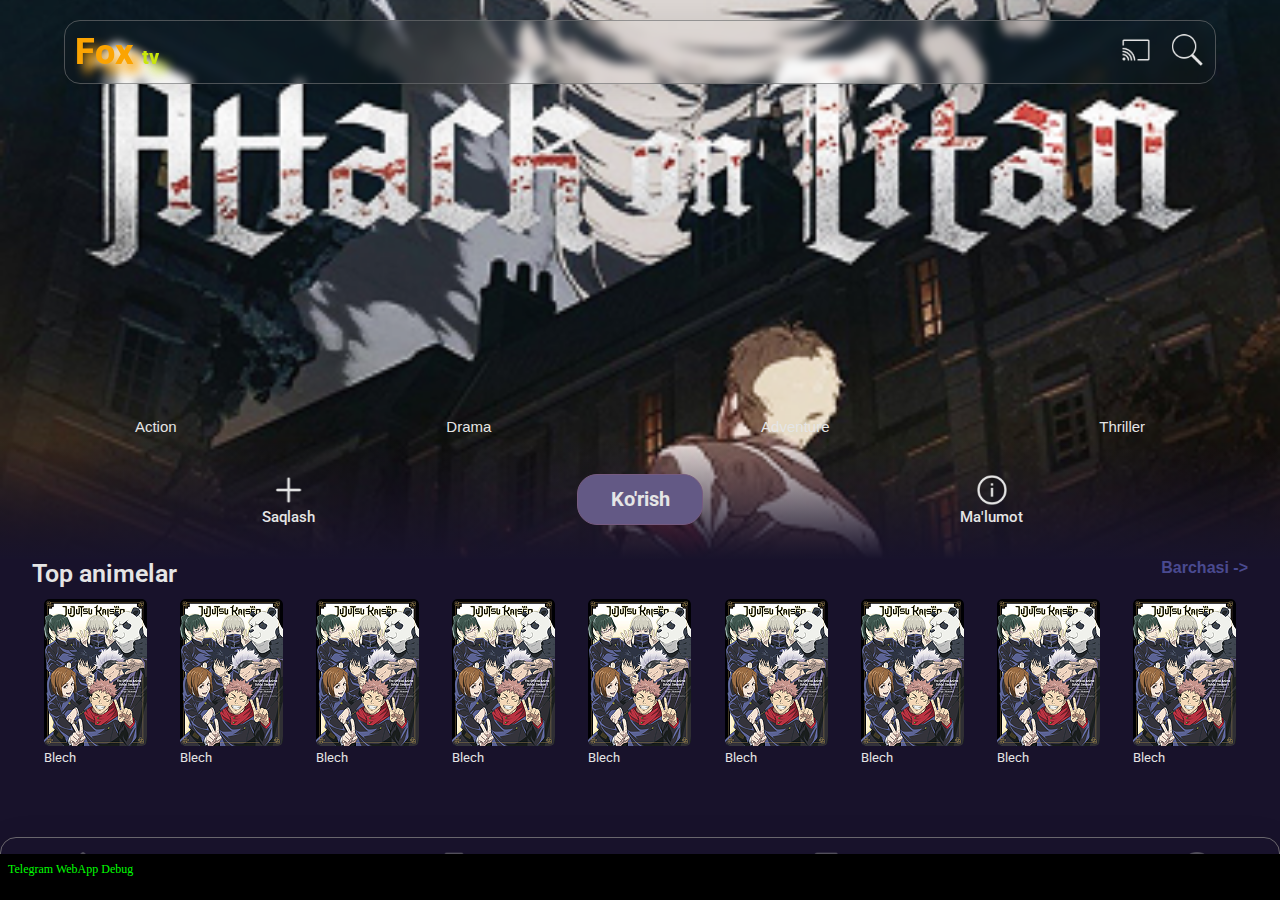
<file: index.html>
<!DOCTYPE html>
<html lang="en">

<head>
    <meta charset="UTF-8">
    <meta name="viewport" content="width=device-width, initial-scale=1.0">
    <title>Asosiy sahifa</title>
    <link rel="stylesheet" href="./style/main.css">
</head>

<body>
    <div class="wrapper">
        <header class="header">
            <div class="container">
                <a href=" ">
                    <p class="logotip"><span class="header__fox">Fox </span><span class="header__tv">tv</span></p>
                </a>
                <div class="header__buttons">

                    <a href="#"><img src="./asstes/icons/live.svg" alt="" class="header__live"></a>
                    <a href="#"><img src="./asstes/icons/Search.svg" alt="" class="header__search"></a>


                </div>
            </div>
        </header>

        <section class="banner" style="background-image: url(./asstes/imgs/test.png);background-position: center;
    background-repeat: no-repeat;
    background-size: cover;width: 100%;
    height: 559px;display: flex;
    flex-direction: column;
    justify-content: flex-end;">
            <div class="container">
                <div class="banner__catigoria">
                    <p class="banner__items">Action</p>
                    <p class="banner__items">Drama</p>
                    <p class="banner__items">Adventure</p>
                    <p class="banner__items">Thriller</p>
                </div>
                <div class="banner__menu">
                    <a href="#">
                        <div class="banner__list">
                            <img src="./asstes/icons/Plus Math.svg" alt="">
                            <p class="banner__text">Saqlash</p>
                        </div>
                    </a>
                    <div class="banner__button"><a href="#"><button>Ko'rish</button></a></div>

                    <a href="#">
                        <div class="banner__info">
                            <img src="./asstes/icons/Info.svg" alt="">
                            <p class="banner__text">Ma'lumot</p>
                        </div>
                    </a>

                </div>
            </div>
        </section>

        <section class="free">
            <div class="container">
                <h1 class="free__title">Top animelar <a class="free__but" href="#">Barchasi -></a></h1>
                <div class="free__boxs">


                    <a href="#">
                        <div class="free__box">
                            <img src="./asstes/imgs/anime.png" alt="">
                            <p class="free__anime-title">Blech</p>
                        </div>
                    </a>
                    <a href="#">
                        <div class="free__box">
                            <img src="./asstes/imgs/anime.png" alt="">
                            <p class="free__anime-title">Blech</p>
                        </div>
                    </a>
                    <a href="#">
                        <div class="free__box">
                            <img src="./asstes/imgs/anime.png" alt="">
                            <p class="free__anime-title">Blech</p>
                        </div>
                    </a>
                    <a href="#">
                        <div class="free__box">
                            <img src="./asstes/imgs/anime.png" alt="">
                            <p class="free__anime-title">Blech</p>
                        </div>
                    </a>
                    <a href="#">
                        <div class="free__box">
                            <img src="./asstes/imgs/anime.png" alt="">
                            <p class="free__anime-title">Blech</p>
                        </div>
                    </a>
                    <a href="#">
                        <div class="free__box">
                            <img src="./asstes/imgs/anime.png" alt="">
                            <p class="free__anime-title">Blech</p>
                        </div>
                    </a>
                    <a href="#">
                        <div class="free__box">
                            <img src="./asstes/imgs/anime.png" alt="">
                            <p class="free__anime-title">Blech</p>
                        </div>
                    </a>
                    <a href="#">
                        <div class="free__box">
                            <img src="./asstes/imgs/anime.png" alt="">
                            <p class="free__anime-title">Blech</p>
                        </div>
                    </a>
                    <a href="#">
                        <div class="free__box">
                            <img src="./asstes/imgs/anime.png" alt="">
                            <p class="free__anime-title">Blech</p>
                        </div>
                    </a>



                </div>
            </div>
        </section>
        <div class="fake_footer" style="width: 100%; height: 80px;"></div>
        <footer class="footer">
            <div class="container">
                <a href="./index.html"><img src="./asstes/icons/Home.svg" alt="" class="footer__items"></a>
                <a href="./list.html"><img src="./asstes/icons/Bookmark.svg" alt="" class="footer__items"></a>
                <a href="./browse.html"><img src="./asstes/icons/Book Stack.svg" alt="" class="footer__items"></a>
                <a href="./profil.html"><img src="./asstes/icons/Male User.svg" alt="" class="footer__items"></a>

            </div>
        </footer>

    </div>

    <script>
        const debug = document.createElement("div");
        debug.style.cssText = `
    position:fixed;
    bottom:0;
    left:0;
    right:0;
    max-height:40%;
    overflow:auto;
    background:#000;
    color:#0f0;
    font-size:12px;
    z-index:9999;
    padding:8px;
`;

        document.body.appendChild(debug);

        function log(msg) {
            debug.innerText +=
                (typeof msg === "object"
                    ? JSON.stringify(msg, null, 2)
                    : msg) + "\n\n";
        }

        log("Telegram WebApp Debug");
        log(Telegram.WebApp.initDataUnsafe);


        const items = document.querySelectorAll('.footer__items');

        items.forEach(item => {
            item.addEventListener('click', () => {
                items.forEach(i => i.classList.remove('active'));
                item.classList.add('active');
            });
        });
    </script>
</body>

</html>
</file>
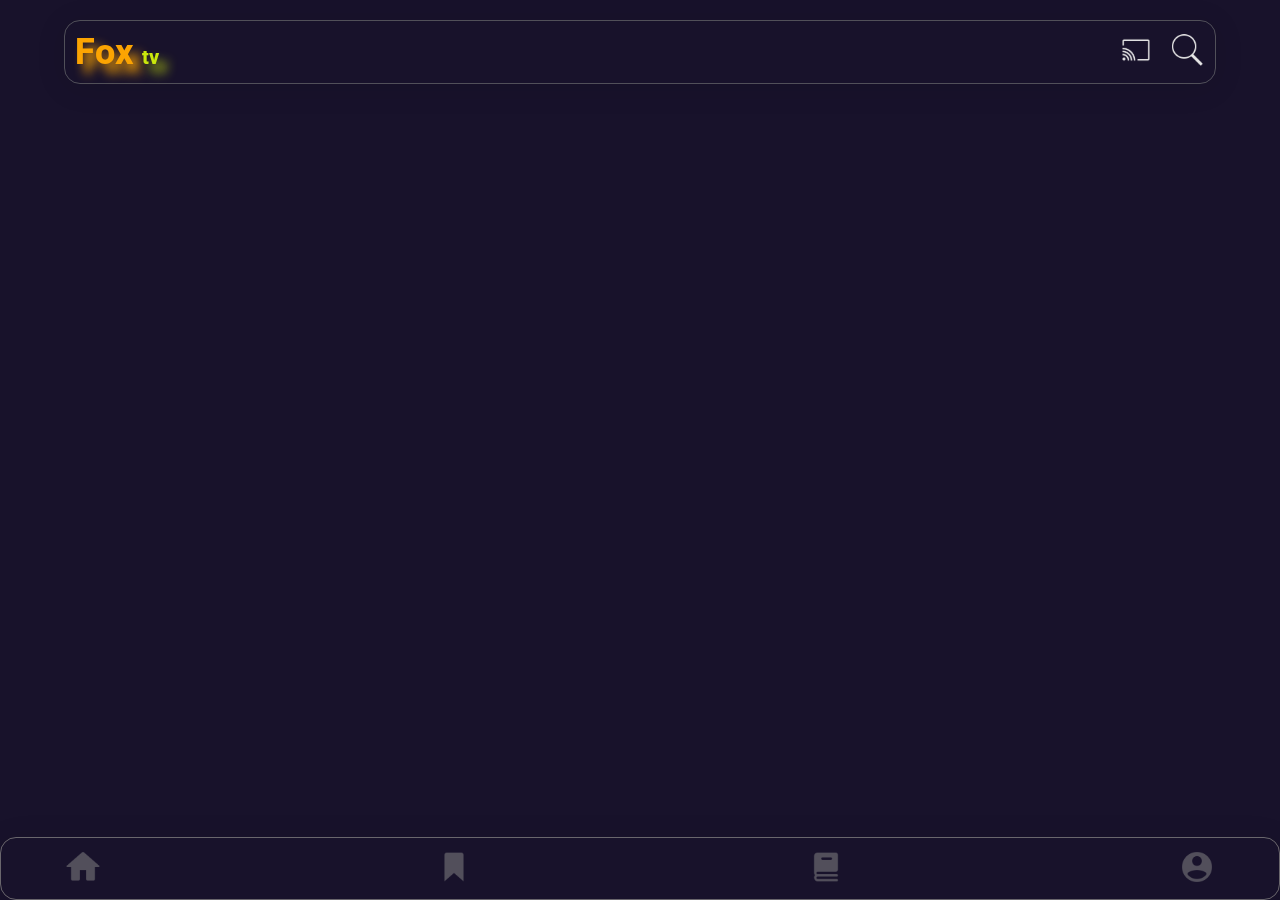
<file: basemodel.html>
<!DOCTYPE html>
<html lang="en">

<head>
    <meta charset="UTF-8">
    <meta name="viewport" content="width=device-width, initial-scale=1.0">
    <title>Asosiy sahifa</title>
    <link rel="stylesheet" href="./style/main.css">
</head>

<body>
    <div class="wrapper">
        <header class="header">
            <div class="container">
                <a href=" ">
                    <p class="logotip"><span class="header__fox">Fox </span><span class="header__tv">tv</span></p>
                </a>
                <div class="header__buttons">

                    <a href="#"><img src="./asstes/icons/live.svg" alt="" class="header__live"></a>
                    <a href="#"><img src="./asstes/icons/Search.svg" alt="" class="header__search"></a>


                </div>
            </div>
        </header>




        <footer class="footer">
            <div class="container">
                <a href="#"><img src="./asstes/icons/Home.svg" alt="" class="footer__items"></a>
                <a href="#"><img src="./asstes/icons/Bookmark.svg" alt="" class="footer__items"></a>
                <a href="#"><img src="./asstes/icons/Book Stack.svg" alt="" class="footer__items"></a>
                <a href="#"><img src="./asstes/icons/Male User.svg" alt="" class="footer__items"></a>

            </div>
        </footer>

    </div>

    <script>
        const items = document.querySelectorAll('.footer__items');

        items.forEach(item => {
            item.addEventListener('click', () => {
                items.forEach(i => i.classList.remove('active'));
                item.classList.add('active');
            });
        });
    </script>
</body>

</html>
</file>
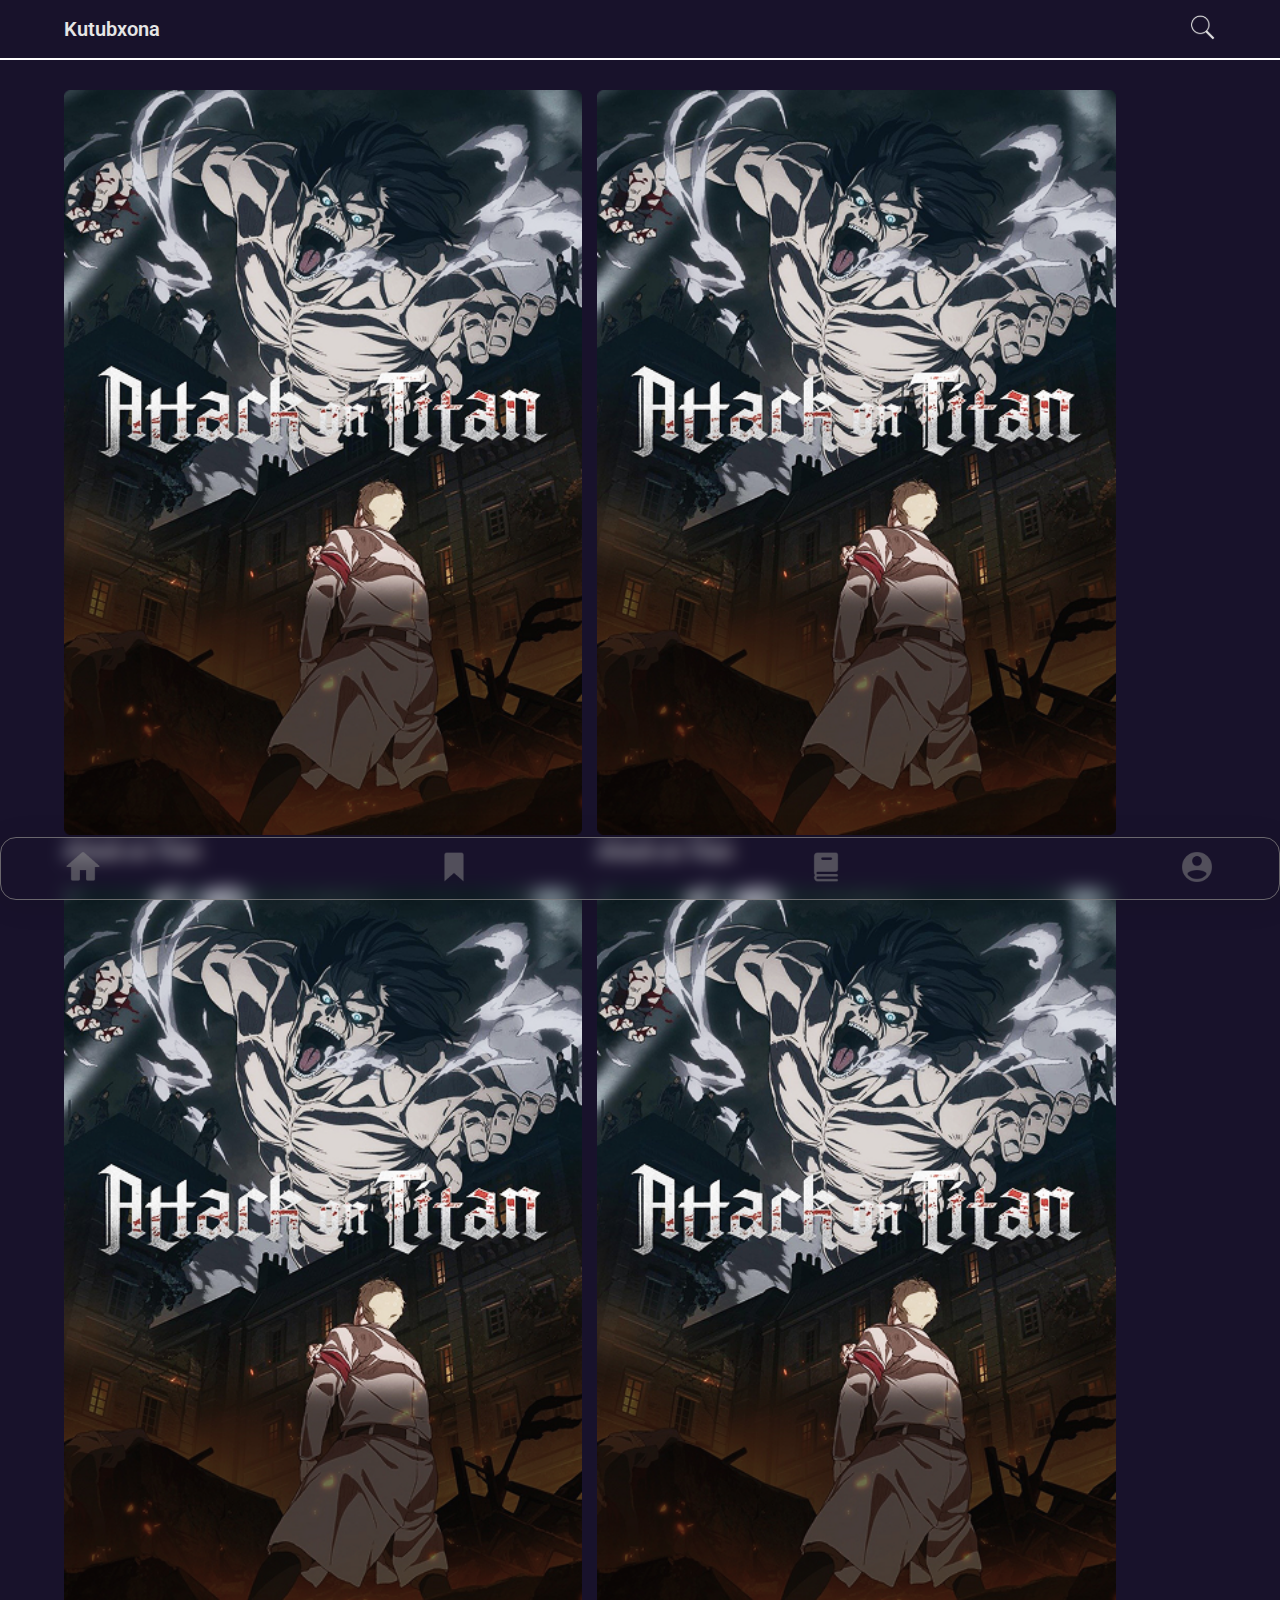
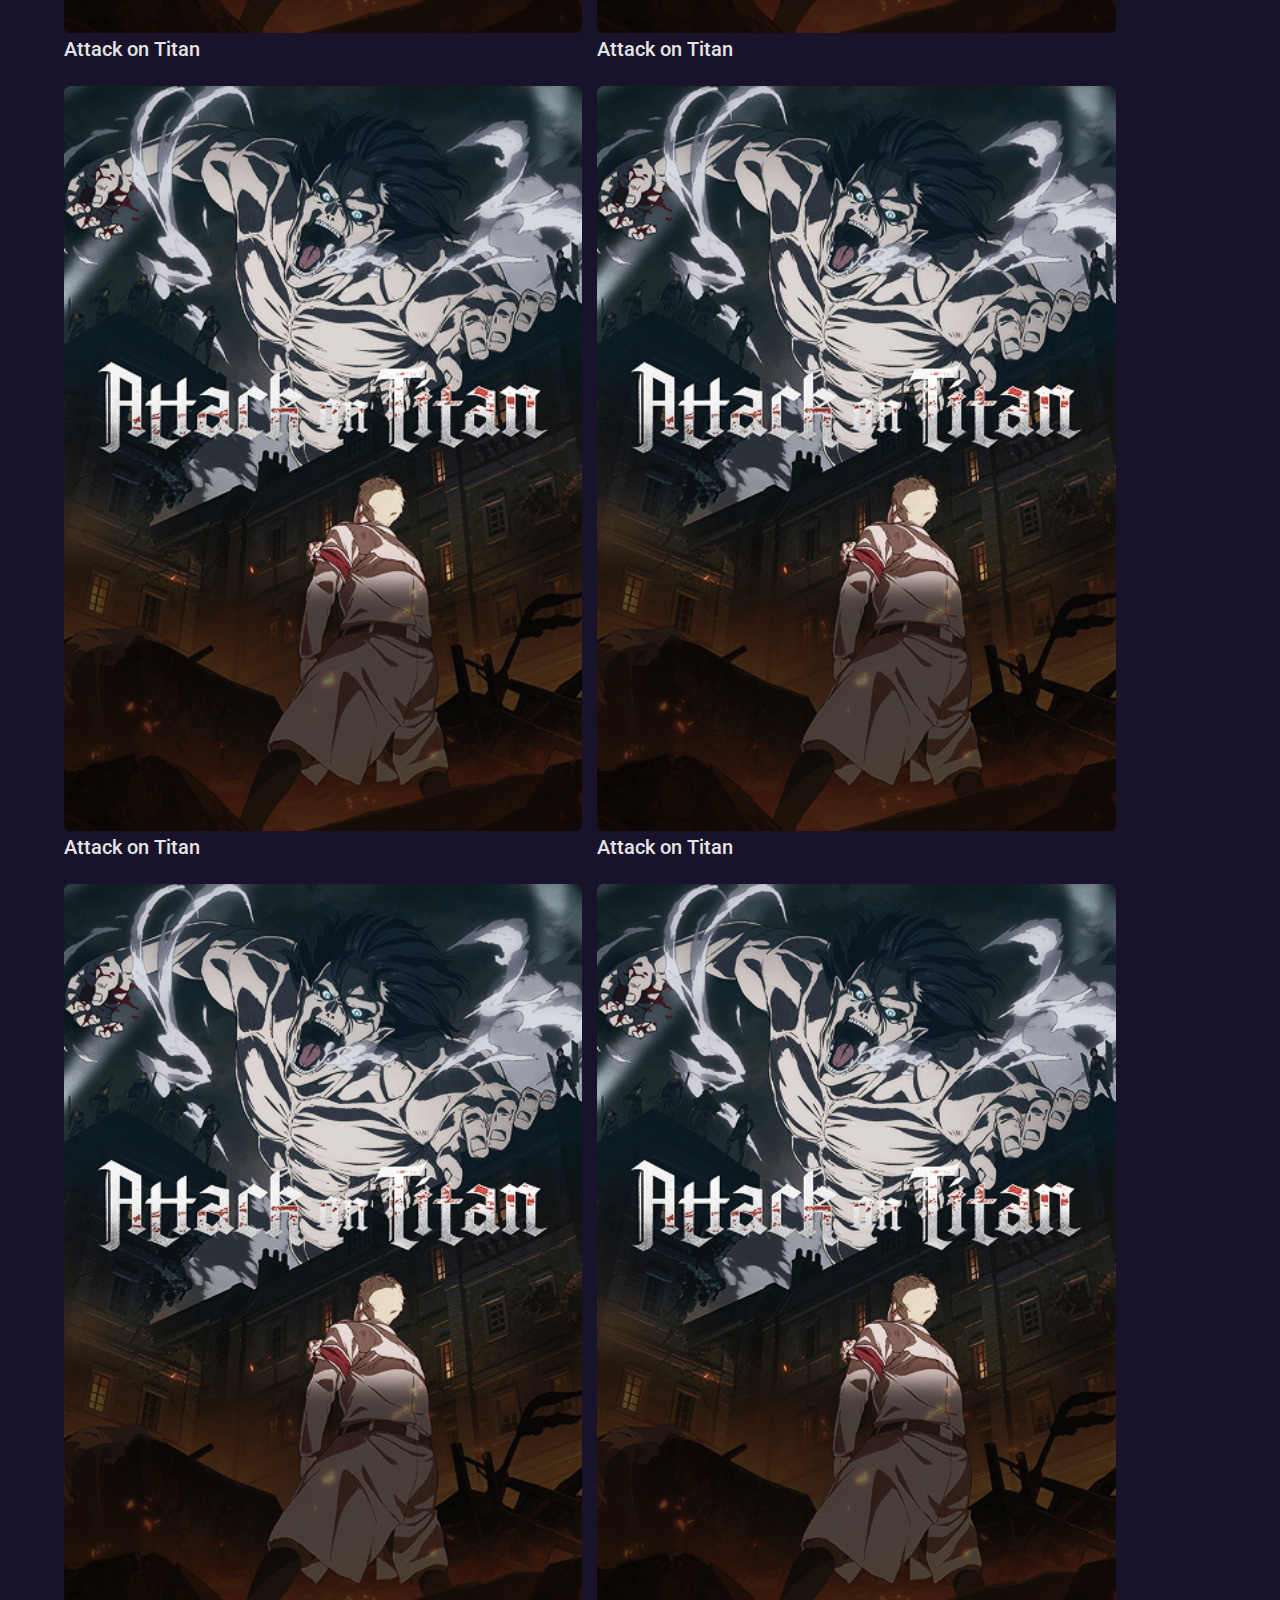
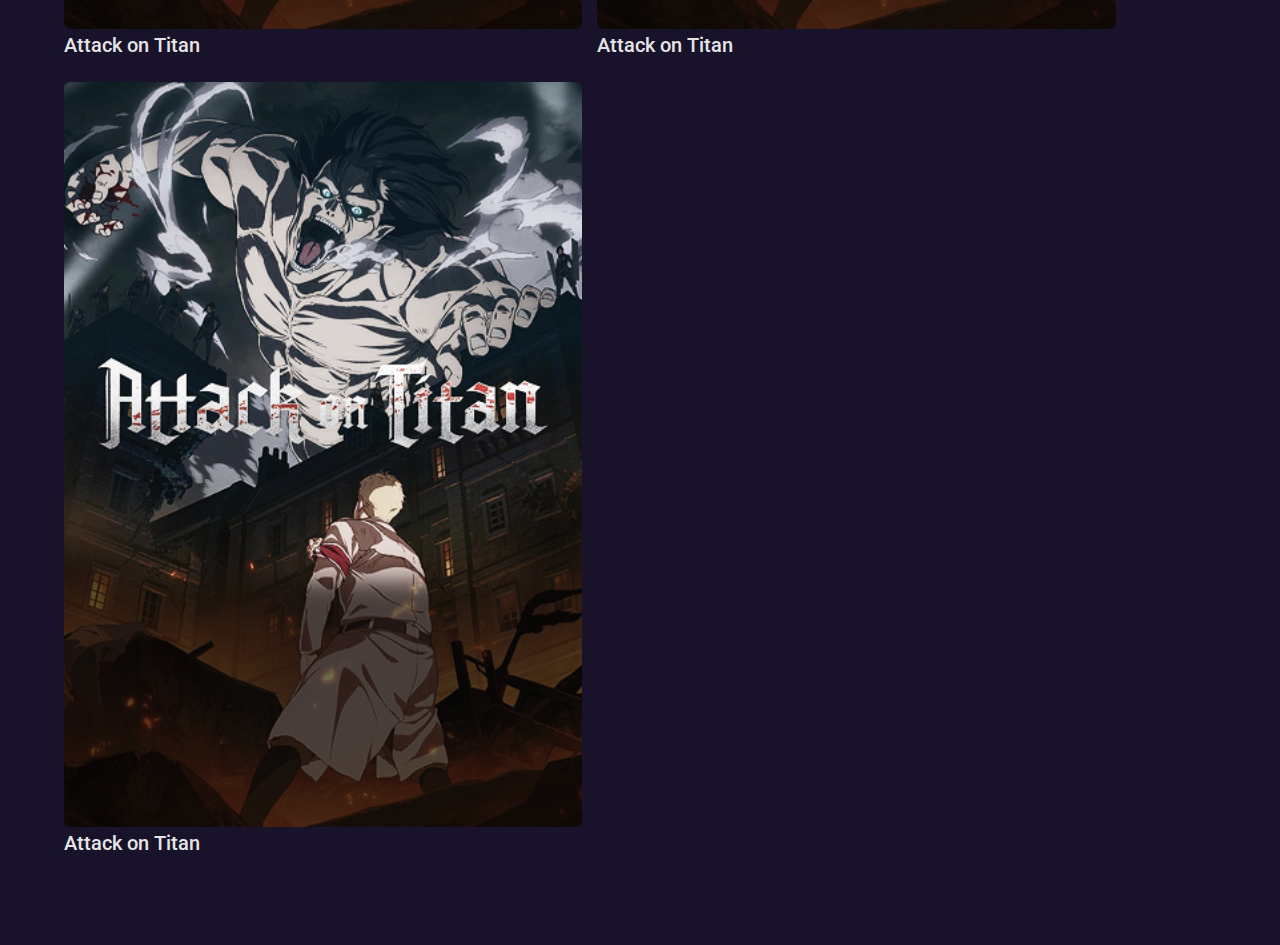
<file: browse.html>
<!DOCTYPE html>
<html lang="en">

<head>
    <meta charset="UTF-8">
    <meta name="viewport" content="width=device-width, initial-scale=1.0">
    <title>Asosiy sahifa</title>
    <link rel="stylesheet" href="./style/main.css">
</head>

<body>
    <div class="wrapper">
        

        <header class="search">
            <div class="container">
                <p class="search__title">Kutubxona</p>
                <a href="#"><img class="search__icon" src="./asstes/icons/Search.svg" alt=""></a>
            </div>
        </header>


        <section class="browse">
            <div class="container">

                <a href="#" class="browse__box"><div >
                        <img src="./asstes/imgs/test.png" alt="">
                        <p class="browse__title">Attack on Titan</p>
                    </div></a>
                <a href="#" class="browse__box"><div >
                        <img src="./asstes/imgs/test.png" alt="">
                        <p class="browse__title">Attack on Titan</p>
                    </div></a>
                <a href="#" class="browse__box"><div >
                        <img src="./asstes/imgs/test.png" alt="">
                        <p class="browse__title">Attack on Titan</p>
                    </div></a>
                <a href="#" class="browse__box"><div >
                        <img src="./asstes/imgs/test.png" alt="">
                        <p class="browse__title">Attack on Titan</p>
                    </div></a>
                <a href="#" class="browse__box"><div >
                        <img src="./asstes/imgs/test.png" alt="">
                        <p class="browse__title">Attack on Titan</p>
                    </div></a>
                <a href="#" class="browse__box"><div >
                        <img src="./asstes/imgs/test.png" alt="">
                        <p class="browse__title">Attack on Titan</p>
                    </div></a>
                <a href="#" class="browse__box"><div >
                        <img src="./asstes/imgs/test.png" alt="">
                        <p class="browse__title">Attack on Titan</p>
                    </div></a>
                <a href="#" class="browse__box"><div >
                        <img src="./asstes/imgs/test.png" alt="">
                        <p class="browse__title">Attack on Titan</p>
                    </div></a>
                <a href="#" class="browse__box"><div >
                        <img src="./asstes/imgs/test.png" alt="">
                        <p class="browse__title">Attack on Titan</p>
                    </div></a>
                
                

            </div>
        </section>

        <div class="fake_footer" style="width: 100%; height: 80px;"></div>
        <footer class="footer">
            <div class="container">
                <a href="#"><img src="./asstes/icons/Home.svg" alt="" class="footer__items"></a>
                <a href="#"><img src="./asstes/icons/Bookmark.svg" alt="" class="footer__items"></a>
                <a href="#"><img src="./asstes/icons/Book Stack.svg" alt="" class="footer__items"></a>
                <a href="#"><img src="./asstes/icons/Male User.svg" alt="" class="footer__items"></a>

            </div>
        </footer>

    </div>

    <script>
        const items = document.querySelectorAll('.footer__items');

        items.forEach(item => {
            item.addEventListener('click', () => {
                items.forEach(i => i.classList.remove('active'));
                item.classList.add('active');
            });
        });
    </script>
</body>

</html>
</file>
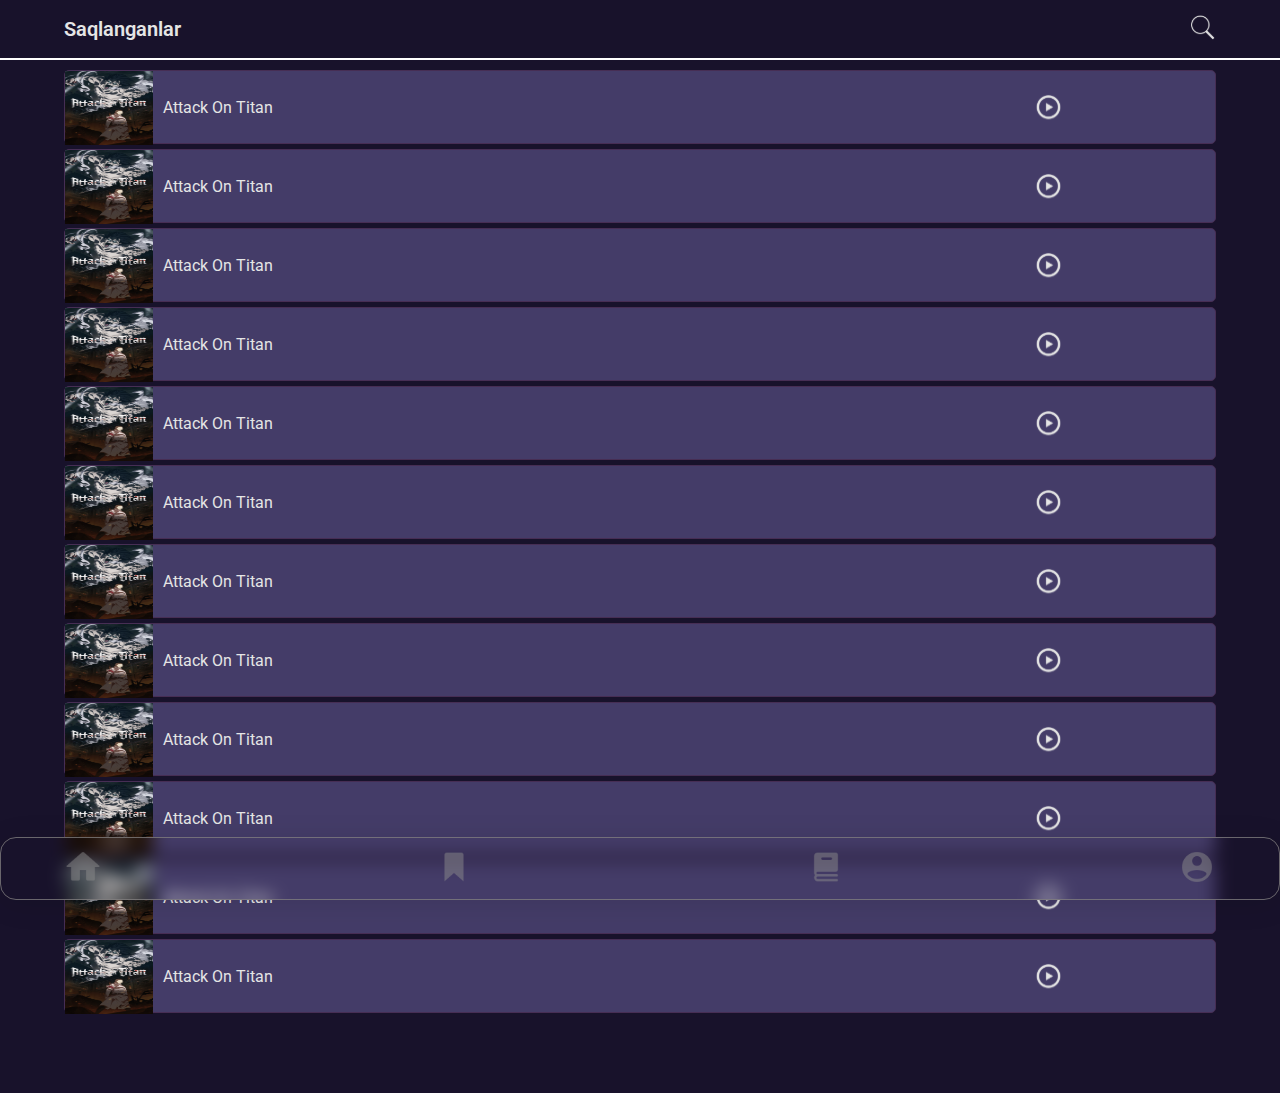
<file: list.html>
<!DOCTYPE html>
<html lang="en">

<head>
    <meta charset="UTF-8">
    <meta name="viewport" content="width=device-width, initial-scale=1.0">
    <title>Asosiy sahifa</title>
    <link rel="stylesheet" href="./style/main.css">
</head>

<body>
    <div class="wrapper">
        

        <header class="search">
            <div class="container">
                <p class="search__title">Saqlanganlar</p>
                <a href="#"><img class="search__icon" src="./asstes/icons/Search.svg" alt=""></a>
            </div>
        </header>


        <section class="praducts">
            <div class="container">

                <div class="praducts__items">
                    <img src="./asstes/imgs/test.png" alt="" class="praducts__img">
                    <div class="praducts__info">
                        <p class="praducts__title">Attack On Titan</p>

                        <img src="./asstes/icons/play-button.svg" alt="">
                    </div>
                </div>
                <div class="praducts__items">
                    <img src="./asstes/imgs/test.png" alt="" class="praducts__img">
                    <div class="praducts__info">
                        <p class="praducts__title">Attack On Titan</p>

                        <img src="./asstes/icons/play-button.svg" alt="">
                    </div>
                </div>
                <div class="praducts__items">
                    <img src="./asstes/imgs/test.png" alt="" class="praducts__img">
                    <div class="praducts__info">
                        <p class="praducts__title">Attack On Titan</p>

                        <img src="./asstes/icons/play-button.svg" alt="">
                    </div>
                </div>
                <div class="praducts__items">
                    <img src="./asstes/imgs/test.png" alt="" class="praducts__img">
                    <div class="praducts__info">
                        <p class="praducts__title">Attack On Titan</p>

                        <img src="./asstes/icons/play-button.svg" alt="">
                    </div>
                </div>
                <div class="praducts__items">
                    <img src="./asstes/imgs/test.png" alt="" class="praducts__img">
                    <div class="praducts__info">
                        <p class="praducts__title">Attack On Titan</p>

                        <img src="./asstes/icons/play-button.svg" alt="">
                    </div>
                </div>
                <div class="praducts__items">
                    <img src="./asstes/imgs/test.png" alt="" class="praducts__img">
                    <div class="praducts__info">
                        <p class="praducts__title">Attack On Titan</p>

                        <img src="./asstes/icons/play-button.svg" alt="">
                    </div>
                </div>
                <div class="praducts__items">
                    <img src="./asstes/imgs/test.png" alt="" class="praducts__img">
                    <div class="praducts__info">
                        <p class="praducts__title">Attack On Titan</p>

                        <img src="./asstes/icons/play-button.svg" alt="">
                    </div>
                </div>
                <div class="praducts__items">
                    <img src="./asstes/imgs/test.png" alt="" class="praducts__img">
                    <div class="praducts__info">
                        <p class="praducts__title">Attack On Titan</p>

                        <img src="./asstes/icons/play-button.svg" alt="">
                    </div>
                </div>
                <div class="praducts__items">
                    <img src="./asstes/imgs/test.png" alt="" class="praducts__img">
                    <div class="praducts__info">
                        <p class="praducts__title">Attack On Titan</p>

                        <img src="./asstes/icons/play-button.svg" alt="">
                    </div>
                </div>
                <div class="praducts__items">
                    <img src="./asstes/imgs/test.png" alt="" class="praducts__img">
                    <div class="praducts__info">
                        <p class="praducts__title">Attack On Titan</p>

                        <img src="./asstes/icons/play-button.svg" alt="">
                    </div>
                </div>
                <div class="praducts__items">
                    <img src="./asstes/imgs/test.png" alt="" class="praducts__img">
                    <div class="praducts__info">
                        <p class="praducts__title">Attack On Titan</p>

                        <img src="./asstes/icons/play-button.svg" alt="">
                    </div>
                </div>
                <div class="praducts__items">
                    <img src="./asstes/imgs/test.png" alt="" class="praducts__img">
                    <div class="praducts__info">
                        <p class="praducts__title">Attack On Titan</p>

                        <img src="./asstes/icons/play-button.svg" alt="">
                    </div>
                </div>

            </div>
        </section>

        <div class="fake_footer" style="width: 100%; height: 80px;"></div>
        <footer class="footer">
            <div class="container">
                <a href=" "><img src="./asstes/icons/Home.svg" alt="" class="footer__items"></a>
                <a href="./list.html"><img src="./asstes/icons/Bookmark.svg" alt="" class="footer__items"></a>
                <a href="./browse.html"><img src="./asstes/icons/Book Stack.svg" alt="" class="footer__items"></a>
                <a href="./profil.html"><img src="./asstes/icons/Male User.svg" alt="" class="footer__items"></a>

            </div>
        </footer>

    </div>

    <script>
        const items = document.querySelectorAll('.footer__items');

        items.forEach(item => {
            item.addEventListener('click', () => {
                items.forEach(i => i.classList.remove('active'));
                item.classList.add('active');
            });
        });
    </script>
</body>

</html>
</file>
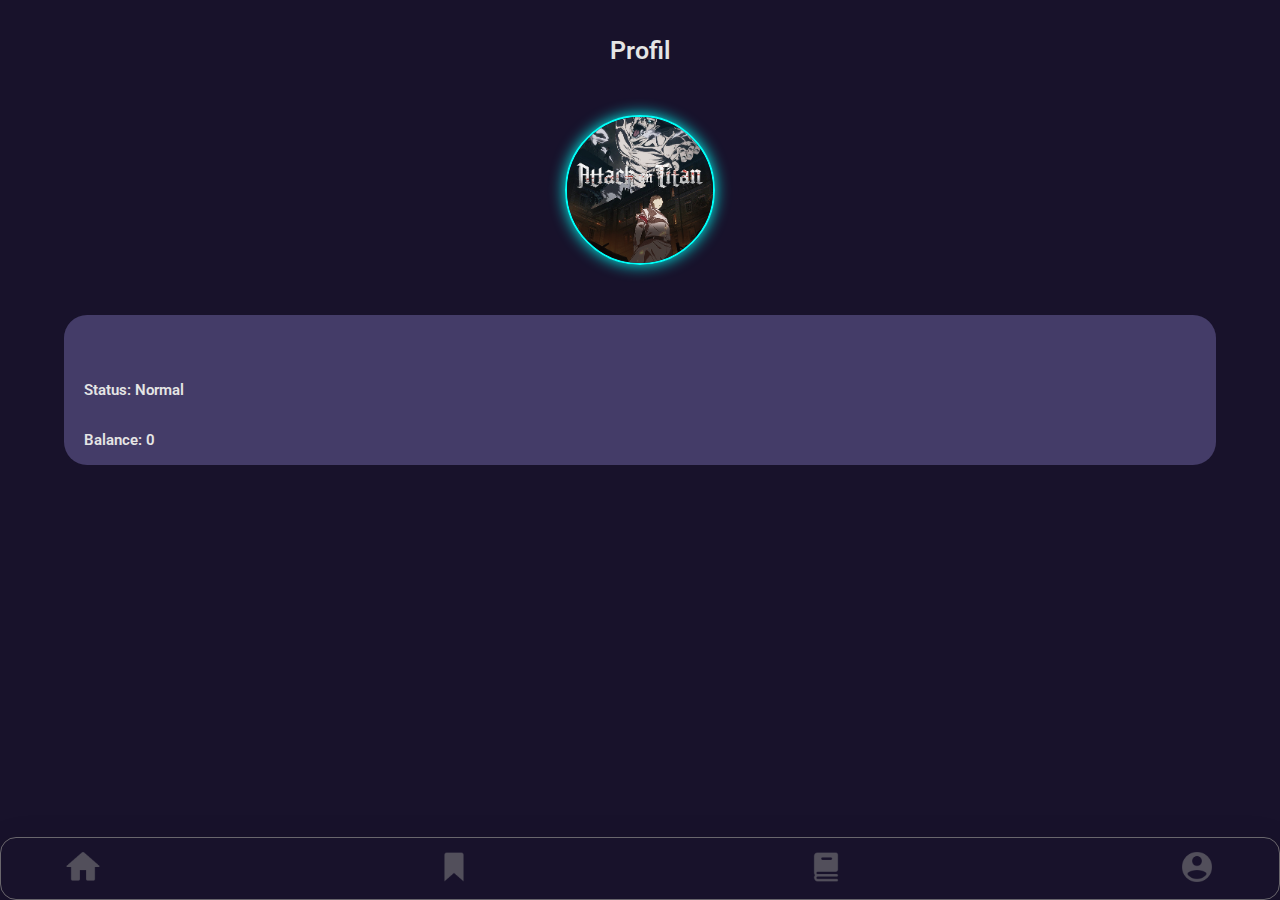
<file: profil.html>
<!DOCTYPE html>
<html lang="en">

<head>
    <meta charset="UTF-8">
    <meta name="viewport" content="width=device-width, initial-scale=1.0">
    <title>Document</title>
    <link rel="stylesheet" href="./style/main.css">
</head>

<body>
    <br><br>
    <h1 class="profil__title">Profil</h1>
    <header class="profil">
        <div class="container">
            <div class="profil__imgd"><img src="./asstes/imgs/test.png" alt="" class="profil__img" id="profilImg"></div>
        </div>
    </header>

    <section class="info">
        <div class="container">
            <div id="info__items">
                <p id="name" class="info__title"></p>
            </div>
            <div class="info__items">
                <p class="info__title">Status: Normal</p>
            </div>
            <div class="info__items">
                <p class="info__title">Balance: 0</p>
            </div>

        </div>
    </section>






    <div class="fake_footer" style="width: 100%; height: 80px;"></div>
    <footer class="footer">
        <div class="container">
            <a href="./index.html"><img src="./asstes/icons/Home.svg" alt="" class="footer__items"></a>
            <a href="./list.html"><img src="./asstes/icons/Bookmark.svg" alt="" class="footer__items"></a>
            <a href="./browse.html"><img src="./asstes/icons/Book Stack.svg" alt="" class="footer__items"></a>
            <a href="./profil.html"><img src="./asstes/icons/Male User.svg" alt="" class="footer__items"></a>

        </div>
    </footer>

    </div>
    <script src="https://telegram.org/js/telegram-web-app.js"></script>
    <script>
            const tg = window.Telegram.WebApp; 
            tg.ready();


            if (tg.initDataUnsafe && tg.initDataUnsafe.user) { const user = tg.initDataUnsafe.user;
                console.log("Full JSON:", JSON.stringify(tg.initDataUnsafe));
                if (user.photo_url) { document.getElementById("profilImg").src = user.photo_url; }
                const fullName = `${user.first_name || ""} ${user.last_name || ""}`.trim(); document.getElementById("name").textContent = fullName;

            }
            else { console.log("Data not available, open inside Telegram Web App."); }

            items.forEach(item => {
                item.addEventListener('click', () => {
                    items.forEach(i => i.classList.remove('active'));
                    item.classList.add('active');
                });
            });
    </script>
</body>

</html>
</file>
<file: style/main.css>
@import url(https://fonts.googleapis.com/css?family=Roboto:100,200,300,regular,500,600,700,800,900,100italic,200italic,300italic,italic,500italic,600italic,700italic,800italic,900italic);
@import url(https://fonts.googleapis.com/css?family=Roboto:100,200,300,regular,500,600,700,800,900,100italic,200italic,300italic,italic,500italic,600italic,700italic,800italic,900italic);
@import url(https://fonts.googleapis.com/css?family=Roboto:100,200,300,regular,500,600,700,800,900,100italic,200italic,300italic,italic,500italic,600italic,700italic,800italic,900italic);
* {
  margin: 0;
  padding: 0;
  box-sizing: border-box;
}

html,
body,
.wrapper {
  width: 100%;
  height: 100%;
}

a {
  color: initial;
  text-decoration: initial;
}

body {
  background: rgb(24, 18, 43);
}

.header {
  width: 100%;
  height: 150px;
  display: flex;
  flex-direction: row;
  justify-content: center;
  align-items: center;
  position: fixed;
}
.header .container {
  width: 90%;
  display: flex;
  flex-direction: row;
  justify-content: space-between;
  padding: 10px;
  align-items: center;
  background: rgba(111, 113, 114, 0);
  border-radius: 16px;
  box-shadow: 0 4px 30px rgba(0, 0, 0, 0.1);
  backdrop-filter: blur(4.9px);
  -webkit-backdrop-filter: blur(4.9px);
  border: 1px solid rgba(111, 113, 114, 0.66);
  position: fixed;
  top: 20px;
}
.header__fox {
  font-family: Roboto;
  font-size: 36px;
  color: rgb(251, 164, 2);
  font-weight: 800;
  text-shadow: 8px 9px 11px rgb(251, 164, 2);
}
.header__tv {
  font-family: Roboto;
  font-size: 20px;
  color: rgb(202, 231, 12);
  font-weight: 800;
  text-shadow: 8px 9px 11px rgb(202, 231, 12);
}
.header__buttons {
  display: flex;
  flex-direction: row;
  gap: 15px;
}

.footer {
  width: 100%;
  height: 63px;
  position: fixed;
  bottom: 0;
  left: 0;
  display: flex;
  flex-direction: row;
  justify-content: center;
  align-items: center;
  background: rgba(130, 128, 128, 0);
  border-radius: 16px;
  box-shadow: 0 4px 30px rgba(0, 0, 0, 0.1);
  backdrop-filter: blur(8.3px);
  -webkit-backdrop-filter: blur(8.3px);
  border: 1px solid rgba(130, 128, 128, 0.77);
}
.footer .container {
  width: 90%;
  display: flex;
  justify-content: space-between;
}
.footer__items {
  width: 36px;
  height: 36px;
  border-radius: 8px;
  transition: 0.2s ease;
  opacity: 0.5;
  cursor: pointer;
}
.footer__items.active {
  opacity: 1;
  box-shadow: -3px -20px 40px -7px rgba(156, 156, 156, 0.87);
  -webkit-box-shadow: -3px -20px 40px -7px rgba(156, 156, 156, 0.87);
  -moz-box-shadow: -3px -20px 40px -7px rgba(156, 156, 156, 0.87);
}

.banner {
  width: 100%;
  height: 559px;
}
.banner .container {
  display: flex;
  flex-direction: column;
}
.banner__catigoria {
  width: 100%;
  height: 26px;
  display: flex;
  flex-direction: row;
  align-items: center;
  justify-content: space-around;
}
.banner__menu {
  width: 100%;
  height: 120px;
  display: flex;
  flex-direction: row;
  align-items: center;
  justify-content: space-evenly;
  background: linear-gradient(0deg, #18132b 0%, rgba(0, 0, 0, 0) 100%);
  transform: rotate(0deg);
}
.banner__text {
  font-family: Roboto;
  font-weight: 500;
  font-size: 15px;
  color: #e5e5e5;
}
.banner__list, .banner__info {
  display: flex;
  flex-direction: column;
  justify-content: center;
  align-items: center;
  width: 50px;
}
.banner__items {
  font-family: sans-serif;
  font-weight: 400;
  font-size: 15px;
  color: #e5e5e5;
}
.banner__button button {
  border: 1px solid #765b80;
  border-radius: 20px;
  width: 126px;
  height: 51px;
  background: rgb(99, 89, 133);
  font-family: Roboto;
  font-weight: 700;
  font-size: 20px;
  color: #e5e5e5;
}

.free {
  width: 100%;
  display: flex;
  flex-direction: row;
  justify-content: center;
  align-items: center;
}
.free .container {
  display: flex;
  flex-direction: column;
  width: 95%;
  gap: 5px;
}
.free__title {
  width: 100%;
  font-family: Roboto;
  font-weight: 600;
  font-size: 25px;
  color: #e5e5e5;
  height: 25px;
  display: flex;
  flex-direction: row;
  justify-content: space-between;
}
.free__boxs {
  width: 100%;
  display: flex;
  margin-top: 10px;
  flex-direction: row;
  justify-content: space-around;
  flex-wrap: wrap;
  gap: 10px;
}
.free__box {
  width: 30%;
}
.free__box:hover {
  transition: all 0.3s;
  transform: scale(1.1);
}
.free__but {
  font-family: sans-serif;
  font-size: 16px;
  text-align: end;
  color: rgb(74, 74, 144);
}
.free__box img {
  border-radius: 5px;
  width: 103px;
  height: 147px;
}
.free__box p {
  font-family: Roboto;
  font-weight: 400;
  font-size: 13px;
  color: #e5e5e5;
}

.browse {
  width: 100%;
  display: flex;
  margin-top: 30px;
  flex-direction: column;
  align-items: center;
}
.browse .container {
  width: 90%;
  display: flex;
  flex-direction: row;
  gap: 15px;
  flex-wrap: wrap;
}
.browse__box {
  width: 45%;
  margin-bottom: 10px;
}
.browse__box:hover {
  transition: all 0.4s;
  transform: scale(1.1);
}
.browse__box img {
  width: 100%;
  border-radius: 5px;
}
.browse__title {
  font-family: Roboto;
  font-weight: 500;
  font-size: 20px;
  color: #e5e5e5;
}

.praducts {
  width: 100%;
  margin-top: 10px;
  display: flex;
  flex-direction: row;
  justify-content: center;
  align-items: center;
}
.praducts .container {
  width: 90%;
  display: flex;
  flex-direction: column;
  gap: 5px;
}
.praducts__items {
  width: 100%;
  display: flex;
  flex-direction: row;
  background: rgb(68, 60, 104);
  border: 1px solid #462e54;
  border-radius: 5px;
  height: 74px;
}
.praducts__items:hover {
  transition: all 0.6s;
  transform: scale(1.1);
}
.praducts__img {
  width: 88px;
  height: 74px;
}
.praducts__title {
  font-family: Roboto;
  font-weight: 400;
  font-size: 16px;
  color: #e5e5e5;
}
.praducts__info {
  display: flex;
  width: 80%;
  display: flex;
  flex-direction: row;
  align-items: center;
  justify-content: space-between;
  padding: 10px;
}

.search {
  width: 100%;
  height: 60px;
  display: flex;
  flex-direction: row;
  justify-content: center;
  align-items: center;
  border-bottom: 2px solid white;
}
.search .container {
  width: 90%;
  display: flex;
  flex-direction: row;
  align-items: center;
  justify-content: space-between;
}
.search__title {
  font-family: Roboto;
  font-weight: 600;
  font-size: 20px;
  color: #e5e5e5;
}
.search__icon {
  width: 27px;
  height: 27px;
}

.info {
  width: 100%;
  display: flex;
  flex-direction: row;
  justify-content: center;
  align-items: center;
}
.info .container {
  width: 90%;
  display: flex;
  flex-direction: column;
  border-radius: 23px;
  background-color: rgb(68, 60, 104);
}
.info__items, .info #name {
  width: 100%;
  height: 50px;
  display: flex;
  flex-direction: row;
  align-items: center;
  justify-content: space-between;
  padding: 20px;
}
.info__title {
  font-family: Roboto;
  font-weight: 600;
  font-size: 15px;
  color: #e5e5e5;
}

.profil {
  width: 100%;
  height: 250px;
  display: flex;
  flex-direction: row;
  justify-content: center;
  align-items: center;
}
.profil .container {
  display: flex;
  flex-direction: column;
  align-items: center;
  justify-content: center;
}
.profil__imgd {
  width: 150px;
  height: 150px;
  border-radius: 50%;
  border: 2px solid #00fff7;
  box-shadow: 0 0 15px #00fff7;
  object-fit: cover;
}
.profil__img {
  width: 100%;
  height: 100%;
  object-fit: cover;
  border-radius: 50%;
}
.profil__title {
  font-family: Roboto;
  font-weight: 600;
  font-size: 25px;
  text-align: center;
  color: #e5e5e5;
}/*# sourceMappingURL=main.css.map */
</file>
